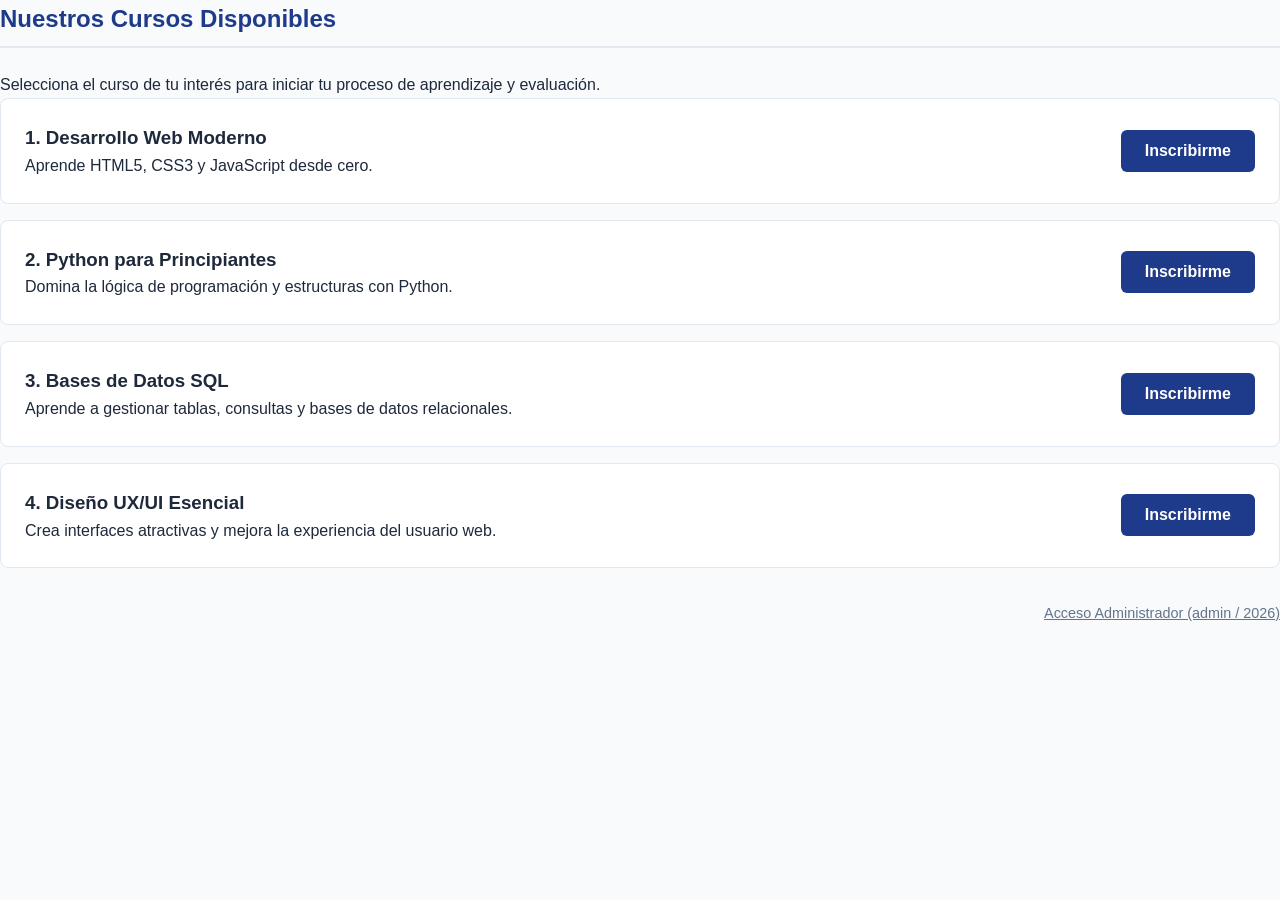
<file: index.html>
<!DOCTYPE html>
<html lang="es">
<head>
    <meta charset="UTF-8">
    <title>Academia Global - Cursos en Línea</title>
    <link rel="stylesheet" href="css/styles.css">
</head>
<body>
<section id="welcome-section">
            <h2>Nuestros Cursos Disponibles</h2>
            <p>Selecciona el curso de tu interés para iniciar tu proceso de aprendizaje y evaluación.</p>
            
            <div class="course-card">
                <div>
                    <h3>1. Desarrollo Web Moderno</h3>
                    <p>Aprende HTML5, CSS3 y JavaScript desde cero.</p>
                </div>
                <button onclick="seleccionarCurso('Desarrollo Web Moderno')">Inscribirme</button>
            </div>

            <div class="course-card">
                <div>
                    <h3>2. Python para Principiantes</h3>
                    <p>Domina la lógica de programación y estructuras con Python.</p>
                </div>
                <button onclick="seleccionarCurso('Python para Principiantes')">Inscribirme</button>
            </div>

            <div class="course-card">
                <div>
                    <h3>3. Bases de Datos SQL</h3>
                    <p>Aprende a gestionar tablas, consultas y bases de datos relacionales.</p>
                </div>
                <button onclick="seleccionarCurso('Bases de Datos SQL')">Inscribirme</button>
            </div>

            <div class="course-card">
                <div>
                    <h3>4. Diseño UX/UI Esencial</h3>
                    <p>Crea interfaces atractivas y mejora la experiencia del usuario web.</p>
                </div>
                <button onclick="seleccionarCurso('Diseño UX/UI Esencial')">Inscribirme</button>
            </div>

            <div style="margin-top: 2rem; text-align: right;">
                <a href="admin.html" style="color: #64748b; font-size: 0.9rem;">Acceso Administrador (admin / 2026)</a>
            </div>
        </section>

        <section id="register-section" style="display: none;">
            <h2>Registro de Estudiante</h2>
            <form id="form-registro" onsubmit="registrarEstudiante(event)">
                <div class="form-group">
                    <label for="nombre">Nombre Completo:</label>
                    <input type="text" id="nombre" required placeholder="Ej. Juan Pérez">
                </div>
                <div class="form-group">
                    <label for="email">Correo Electrónico:</label>
                    <input type="email" id="email" required placeholder="juan@correo.com">
                </div>
                <div class="form-group">
                    <label for="curso-sel">Curso Seleccionado:</label>
                    <select id="curso-sel">
                        <option value="Desarrollo Web Moderno">Desarrollo Web Moderno</option>
                        <option value="Python para Principiantes">Python para Principiantes</option>
                        <option value="Bases de Datos SQL">Bases de Datos SQL</option>
                        <option value="Diseño UX/UI Esencial">Diseño UX/UI Esencial</option>
                    </select>
                </div>
                <button type="submit" class="btn-success">Comenzar Curso</button>
            </form>
        </section>

    <script src="app.js"></script>
</body>
</html>
</file>
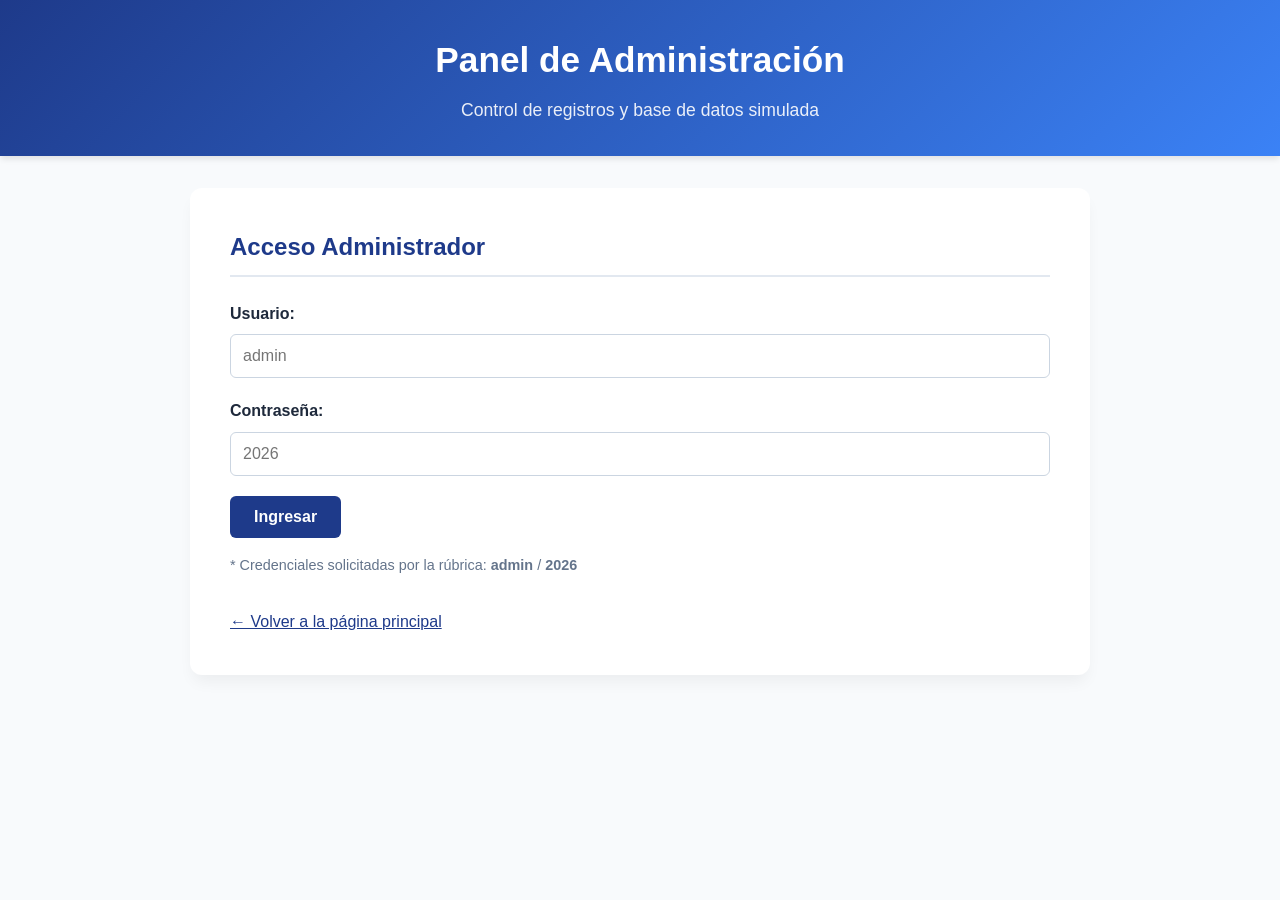
<file: admin.html>
<!DOCTYPE html>
<html lang="es">
<head>
    <meta charset="UTF-8">
    <title>Panel de Administración</title>
    <link rel="stylesheet" href="css/styles.css">
</head>
<body>
    <header>
        <h1>Panel de Administración</h1>
        <p>Control de registros y base de datos simulada</p>
    </header>

    <div class="container">
        <!-- Formulario de Login Admin -->
        <div id="login-admin-box">
            <h2>Acceso Administrador</h2>
            <form onsubmit="verificarAdmin(event)">
                <div class="form-group">
                    <label>Usuario:</label>
                    <input type="text" id="user-admin" required placeholder="admin">
                </div>
                <div class="form-group">
                    <label>Contraseña:</label>
                    <input type="password" id="pass-admin" required placeholder="2026">
                </div>
                <button type="submit">Ingresar</button>
            </form>
            <p style="margin-top: 1rem; font-size: 0.9rem; color: #64748b;">* Credenciales solicitadas por la rúbrica: <strong>admin</strong> / <strong>2026</strong></p>
        </div>

        <!-- Dashboard Admin (Oculto hasta autenticarse) -->
        <div id="dashboard-admin" style="display: none;">
            <h2>Registros de Estudiantes y Evaluaciones</h2>
            <div style="overflow-x: auto;">
                <table style="width: 100%; border-collapse: collapse; margin-top: 1rem;" border="1">
                    <thead>
                        <tr style="background: #f1f5f9; text-align: left;">
                            <th style="padding: 10px;">Nombre</th>
                            <th style="padding: 10px;">Correo</th>
                            <th style="padding: 10px;">Curso</th>
                            <th style="padding: 10px;">Calificación</th>
                            <th style="padding: 10px;">Estado</th>
                        </tr>
                    </thead>
                    <tbody id="tabla-registros">
                        <!-- Se llena con JS -->
                    </tbody>
                </table>
            </div>
            <br>
            <button onclick="cerrarSesionAdmin()" class="btn" style="background-color: #ef4444;">Cerrar Sesión</button>
        </div>

        <div style="margin-top: 2rem;">
            <a href="index.html" style="color: var(--primary);">← Volver a la página principal</a>
        </div>
    </div>

    <script src="app.js"></script>
</body>
</html>
</file>
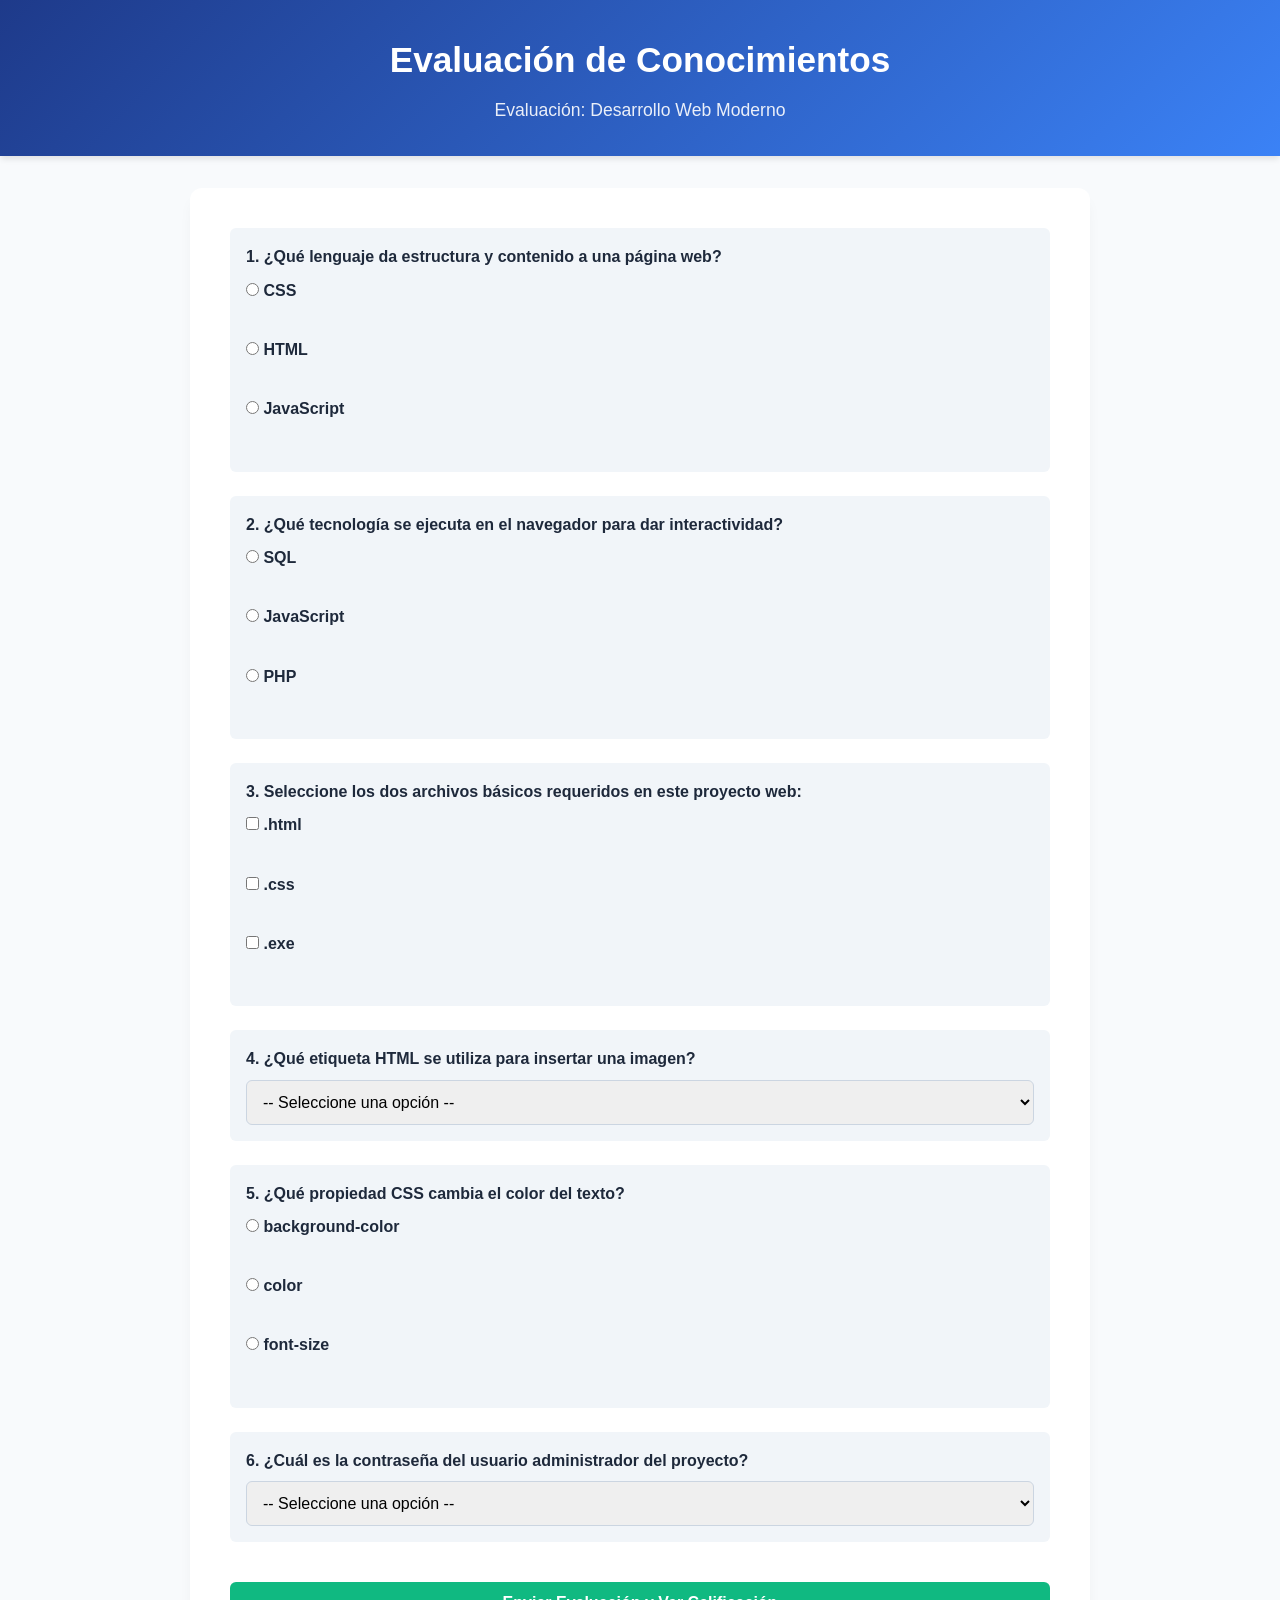
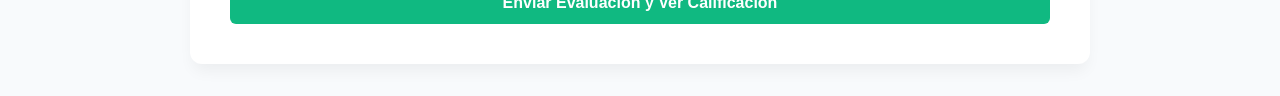
<file: evaluacion.html>
<!DOCTYPE html>
<html lang="es">
<head>
    <meta charset="UTF-8">
    <title>Evaluación Final - Academia Global</title>
    <link rel="stylesheet" href="css/styles.css">
    <style>
        .pregunta { margin-bottom: 1.5rem; background: #f1f5f9; padding: 1rem; border-radius: 6px; }
        .pregunta p { font-weight: 600; margin-bottom: 0.5rem; }
    </style>
</head>
<body>
    <header>
        <h1>Evaluación de Conocimientos</h1>
        <p id="titulo-evaluacion">Evaluación del curso seleccionado</p>
    </header>

    <div class="container">
        <form id="form-evaluacion" onsubmit="calcularEvaluacionDinamica(event)">
            <!-- Las 6 preguntas se cargarán automáticamente aquí según el curso -->
            <div id="preguntas-container"></div>

            <button type="submit" class="btn-success" style="width: 100%; margin-top: 1rem;">Enviar Evaluación y Ver Calificación</button>
        </form>
    </div>

    <script src="app.js"></script>
    <script>
        window.onload = function() {
            cargarPreguntasCurso();
        }
    </script>
</body>
</html>
</file>
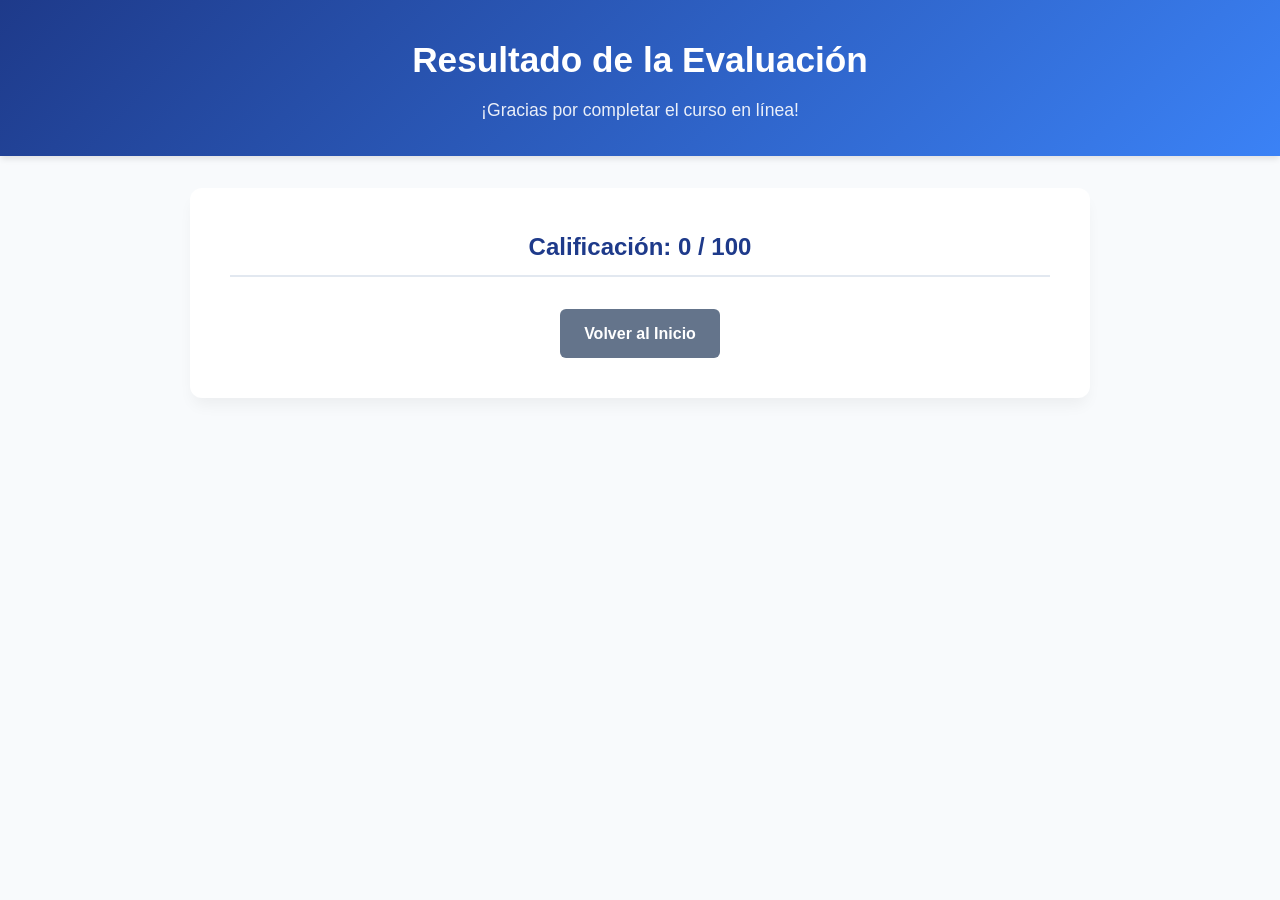
<file: resultado.html>
<!DOCTYPE html>
<html lang="es">
<head>
    <meta charset="UTF-8">
    <title>Resultado y Diploma</title>
    <link rel="stylesheet" href="css/styles.css">
</head>
<body>
    <header>
        <h1>Resultado de la Evaluación</h1>
        <p>¡Gracias por completar el curso en línea!</p>
    </header>

    <div class="container" style="text-align: center;">
        <div id="resultado-container" style="margin-bottom: 2rem;">
            <h2 id="texto-calificacion">Calificación: 0 / 100</h2>
            <p id="mensaje-estado" style="font-size: 1.2rem; font-weight: 600; margin: 1rem 0;"></p>
        </div>

        <!-- Diploma -->
        <div id="diploma-seccion" style="display: none;">
            <div class="diploma-box">
                <h1>DIPLOMA DE APROBACIÓN</h1>
                <p>Se otorga el presente reconocimiento a:</p>
                <h2 id="nombre-estudiante-diploma" style="border: none; font-size: 2rem; margin: 1rem 0; color: #1e3a8a;">[Nombre del Estudiante]</h2>
                <p>Por haber completado y aprobado satisfactoriamente el curso en línea:</p>
                <!-- AQUÍ ESTÁ EL CAMBIO: Se añadió el id "curso-estudiante-diploma" para que sea dinámico -->
                <p id="curso-estudiante-diploma" style="font-weight: bold; font-size: 1.2rem; margin: 0.5rem 0;">Desarrollo Web Moderno</p>
                <p style="margin-top: 3rem; font-size: 0.9rem; color: #64748b;">Academia Global Online - Validado con éxito</p>
            </div>
            <br>
            <button onclick="window.print()" class="btn">Imprimir / Guardar Diploma (PDF)</button>
        </div>

        <div style="margin-top: 2rem;">
            <a href="index.html" class="btn" style="background-color: #64748b;">Volver al Inicio</a>
        </div>
    </div>

    <script src="app.js"></script>
    <script>
        window.onload = function() {
            mostrarResultadosFinales();
        }
    </script>
</body>
</html>
</file>
<file: css/styles.css>
:root {
    --primary: #1e3a8a;
    --primary-light: #3b82f6;
    --accent: #10b981;
    --bg-color: #f8fafc;
    --text-color: #1e293b;
    --white: #ffffff;
    --gray-border: #cbd5e1;
}

* {
    box-sizing: border-box;
    margin: 0;
    padding: 0;
    font-family: 'Segoe UI', Tahoma, Geneva, Verdana, sans-serif;
}

body {
    background-color: var(--bg-color);
    color: var(--text-color);
    line-height: 1.6;
}

header {
    background: linear-gradient(135deg, var(--primary), var(--primary-light));
    color: var(--white);
    padding: 2rem 1rem;
    text-align: center;
    box-shadow: 0 4px 6px -1px rgba(0, 0, 0, 0.1);
}

header h1 {
    font-size: 2.2rem;
    margin-bottom: 0.5rem;
}

header p {
    font-size: 1.1rem;
    opacity: 0.9;
}

.container {
    max-width: 900px;
    margin: 2rem auto;
    background: var(--white);
    padding: 2.5rem;
    border-radius: 12px;
    box-shadow: 0 10px 15px -3px rgba(0, 0, 0, 0.05);
}

h2 {
    color: var(--primary);
    margin-bottom: 1.5rem;
    border-bottom: 2px solid #e2e8f0;
    padding-bottom: 0.5rem;
}

.form-group {
    margin-bottom: 1.25rem;
}

label {
    display: block;
    font-weight: 600;
    margin-bottom: 0.5rem;
}

input[type="text"],
input[type="password"],
input[type="email"],
select,
textarea {
    width: 100%;
    padding: 0.75rem;
    border: 1px solid var(--gray-border);
    border-radius: 6px;
    font-size: 1rem;
}

button, .btn {
    display: inline-block;
    background-color: var(--primary);
    color: var(--white);
    padding: 0.75rem 1.5rem;
    border: none;
    border-radius: 6px;
    font-size: 1rem;
    font-weight: 600;
    cursor: pointer;
    text-decoration: none;
    transition: background 0.2s, transform 0.1s;
    text-align: center;
}

button:hover, .btn:hover {
    background-color: #1d4ed8;
    transform: translateY(-1px);
}

.btn-success {
    background-color: var(--accent);
}
.btn-success:hover {
    background-color: #059669;
}

/* Cursos Cards */
.course-card {
    border: 1px solid #e2e8f0;
    padding: 1.5rem;
    border-radius: 8px;
    margin-bottom: 1rem;
    background: #fff;
    display: flex;
    justify-content: space-between;
    align-items: center;
}

/* Diploma Styles */
.diploma-box {
    border: 8px double var(--primary);
    padding: 3rem;
    text-align: center;
    background: #fffefb;
    position: relative;
}

.diploma-box h1 {
    font-family: 'Georgia', serif;
    color: var(--primary);
    font-size: 2.5rem;
    margin-bottom: 1rem;
}
</file>
